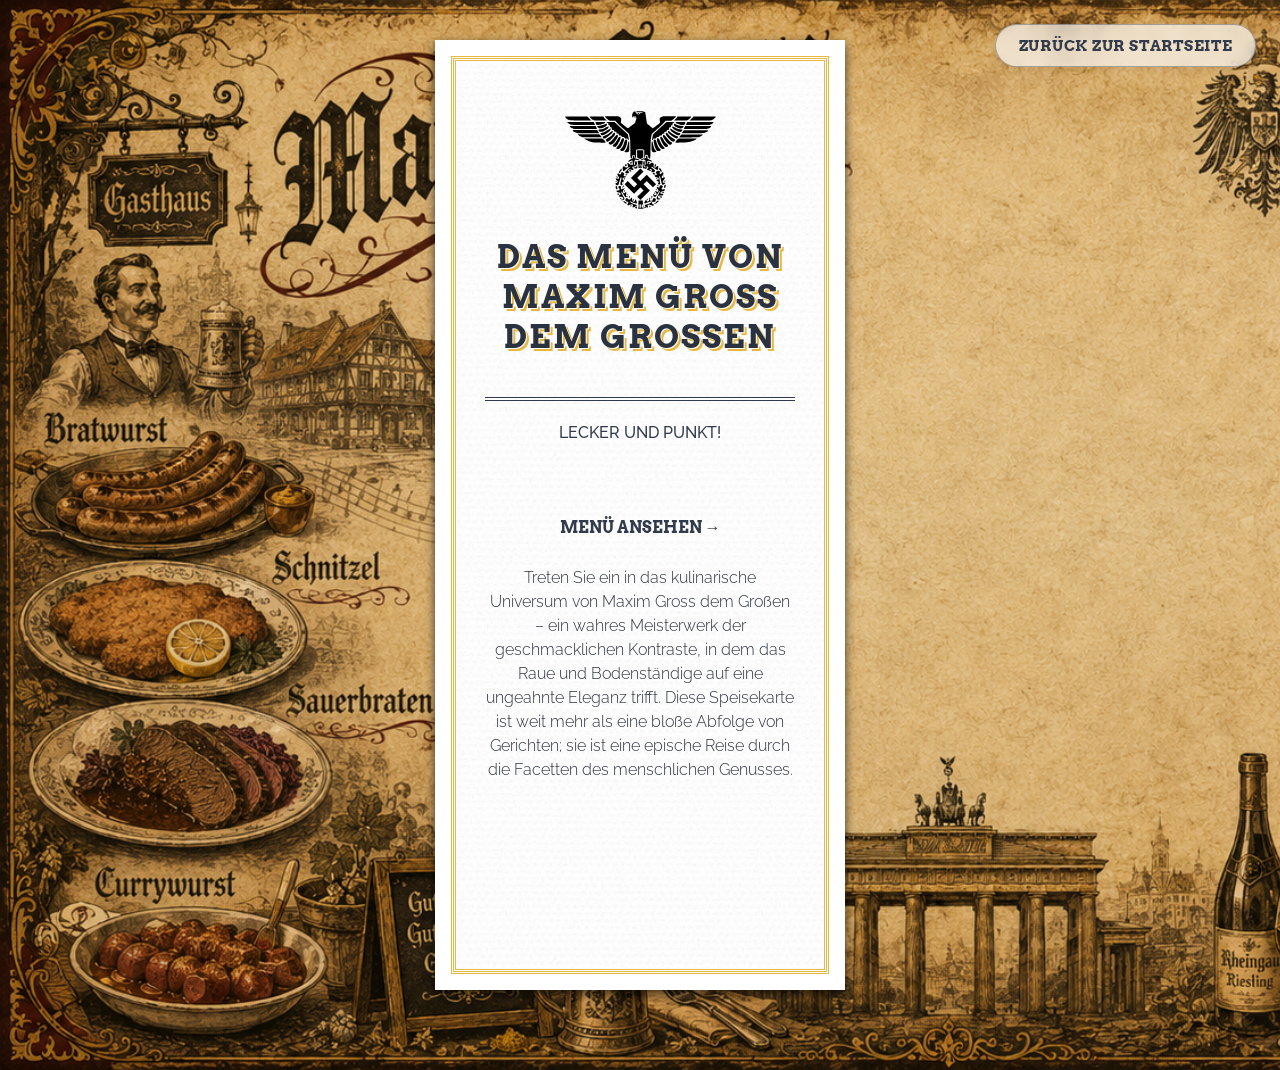
<file: ernährung/index.html>
<!doctype html>
<html lang="de">
  <head>
    <meta charset="UTF-8" />
    <meta http-equiv="X-UA-Compatible" content="IE=edge,chrome=1" />
    <meta name="viewport" content="width=device-width, initial-scale=1.0" />
    <title>Mein Menü</title>
    <meta
      name="description"
      content="A responsive folded flyer-like restaurant menu with some 3D"
    />
    <meta
      name="keywords"
      content="css3, perspective, 3d, jquery, transform3d, responsive, template, restaurant, menu, leaflet, folded, flyer, concept"
    />
    <meta name="author" content="Codrops" />
    <link rel="shortcut icon" href="./images/favicon.ico" />
    <link rel="stylesheet" type="text/css" href="css/style.css" />
    <link
      href="https://fonts.googleapis.com/css?family=Raleway:300,500|Arvo:700"
      rel="stylesheet"
      type="text/css"
    />
    <script type="text/javascript" src="js/modernizr.custom.79639.js"></script>
  </head>
  <body>
    <a class="back-home" href="/">Zurück zur Startseite</a>
    <div class="container">
      <section class="main">
        <div id="rm-container" class="rm-container">
          <div class="rm-wrapper">
            <div class="rm-cover">
              <div class="rm-front">
                <div class="rm-content">
                  <div class="rm-logo"></div>
                  <h2>DAS MENÜ VON MAXIM GROSS DEM GROßEN</h2>
                  <h3>LECKER UND PUNKT!</h3>

                  <a href="#" class="rm-button-open">Menü ansehen</a>
                  <div class="rm-info">
                    <p>
                      Treten Sie ein in das kulinarische Universum von Maxim Gross dem Großen – ein
                      wahres Meisterwerk der geschmacklichen Kontraste, in dem das Raue und
                      Bodenständige auf eine ungeahnte Eleganz trifft. Diese Speisekarte ist weit
                      mehr als eine bloße Abfolge von Gerichten; sie ist eine epische Reise durch
                      die Facetten des menschlichen Genusses.
                    </p>
                  </div>
                </div>
              </div>

              <div class="rm-back">
                <div class="rm-content">
                  <h4>Montag "PROLETARISCH"</h4>
                  <dl>
                    <dt>Frühstück</dt>
                    <dd>Spiegelei mit Weißwurst, Brezel und einem starken Filterkaffee</dd>

                    <dt>Mittagessen</dt>
                    <dd>
                      <b>Beilage:</b> Kartoffeln (Idaho/Wedges, Kartoffelecken, Püree,
                      Bratkartoffeln)
                    </dd>
                    <dd><b>Hauptgericht:</b> Putenfleisch</dd>
                    <dd><b>Salat:</b> Tomaten, Gurken, roter Blattsalat, Sprossen</dd>

                    <dt>Nachmittagssnack</dt>
                    <dd>
                      Alkohol + was Leckeres (Gummibärchen, geröstete Roggen-Croutons mit
                      LUXUS-Aroma, Chips, Trockenfisch)
                    </dd>

                    <dt>Abendessen</dt>
                    <dd>
                      <b>Beilage:</b> Kartoffeln (Idaho/Wedges, Kartoffelecken, Püree,
                      Bratkartoffeln)
                    </dd>
                    <dd><b>Hauptgericht:</b> Putenfleisch</dd>
                    <dd><b>Salat:</b> Tomaten, Gurken, roter Blattsalat, Sprossen</dd>

                    <!-- <dt>
                      <a
                        href="https://herbivoracious.com/2011/11/crostini-with-young-pecorino-grilled-figs-and-arugula-mint-pesto-recipe.html"
                        class="rm-viewdetails"
                        data-thumb="images/1.jpg"
                        >Green Love Crostini</a
                      >
                    </dt> -->

                    <!-- <dd>Crostini with young pecorino, grilled figs and arugula &amp; mint pesto</dd>

                    <dt>Focaccia di Carciofi</dt>
                    <dd>Artichoke focaccia with fresh thyme</dd> -->
                  </dl>

                  <h4>Dienstag "PROLETARISCH - PREMIUM"</h4>
                  <dl>
                    <dt>Frühstück</dt>
                    <dd>Bauernfrühstück mit Speck, Zwiebeln und gebratenen Kartoffeln</dd>

                    <dt>Mittagessen</dt>
                    <dd>
                      <b>Beilage:</b> Kartoffeln (Idaho/Wedges, Kartoffelecken, Püree,
                      Bratkartoffeln)
                    </dd>
                    <dd><b>Hauptgericht:</b> Putenfleisch</dd>
                    <dd><b>Salat:</b> Tomaten, Gurken, roter Blattsalat, Sprossen</dd>

                    <dt>Abendessen</dt>
                    <dd>Abendessen mit meiner Freundin im Nobelrestaurant</dd>
                  </dl>
                </div>

                <div class="rm-overlay"></div>
              </div>
            </div>

            <div class="rm-middle">
              <div class="rm-inner">
                <div class="rm-content">
                  <h4>Mittwoch "EXQUISIT"</h4>
                  <dl>
                    <dt>Frühstück</dt>
                    <dd>Vollkornbrot mit Räucherlachs, Frischkäse, Gurke und Dill</dd>

                    <dt>Mittagessen</dt>
                    <dd><b>Beilage:</b> Quinoa / Kohl</dd>
                    <dd><b>Hauptgericht:</b> Beef mit Käse</dd>
                    <dd><b>Salat:</b> Paprika, Tomaten, schwarze Oliven, Sprossen</dd>

                    <dt>Nachmittagssnack</dt>
                    <dd>
                      Alkohol + was Leckeres (Gummibärchen, geröstete Roggen-Croutons mit
                      LUXUS-Aroma, Chips, Trockenfisch)
                    </dd>

                    <dt>Abendessen</dt>
                    <dd><b>Beilage:</b> Quinoa</dd>
                    <dd><b>Hauptgericht:</b> Beef mit Käse</dd>
                    <dd><b>Salat:</b> Paprika, Tomaten, schwarze Oliven, Sprossen</dd>
                  </dl>

                  <h4>Donnerstag "EXQUISIT PLUS"</h4>
                  <dl>
                    <dt>Frühstück</dt>
                    <dd>Pochierte Eier auf Toast mit Avocado, Cherrytomaten und Schnittlauch</dd>

                    <dt>Mittagessen</dt>
                    <dd><b>Beilage:</b> Quinoa</dd>
                    <dd><b>Hauptgericht:</b> Beef mit Käse</dd>
                    <dd><b>Salat:</b> Paprika, Tomaten, schwarze Oliven, Sprossen</dd>

                    <dt>Nachmittagssnack</dt>
                    <dd>
                      Alkohol + was Leckeres (Gummibärchen, geröstete Roggen-Croutons mit
                      LUXUS-Aroma, Chips, Trockenfisch)
                    </dd>

                    <dt>Abendessen</dt>
                    <dd>Abendessen mit meiner Freundin im Nobelrestaurant</dd>
                  </dl>
                </div>

                <div class="rm-overlay"></div>
              </div>
            </div>

            <div class="rm-right">
              <div class="rm-front"></div>

              <div class="rm-back">
                <span class="rm-close">Schließen</span>
                <div class="rm-content">
                  <h4>Freitag "AMERIKANISCH"</h4>
                  <dl>
                    <dt>Frühstück</dt>
                    <dd>Pancakes mit Ahornsirup, knusprigem Speck, Rührei und Orangensaft</dd>

                    <dt>Mittagessen</dt>
                    <dd><b>Beilage:</b> Reis + grüne Bohnen</dd>
                    <dd><b>Hauptgericht:</b> Spareribs / Chicken Wings</dd>
                    <dd><b>Salat:</b> Mais, Bohnen</dd>

                    <dt>Nachmittagssnack</dt>
                    <dd>
                      Alkohol + was Leckeres (Gummibärchen, geröstete Roggen-Croutons mit
                      LUXUS-Aroma, Chips, Trockenfisch)
                    </dd>

                    <dt>Abendessen</dt>
                    <dd><b>Beilage:</b> Reis + grüne Bohnen</dd>
                    <dd><b>Hauptgericht:</b> Spareribs / Chicken Wings</dd>
                    <dd><b>Salat:</b> Mais, Bohnen</dd>
                  </dl>

                  <h4>Samstag "ERHOLUNG"</h4>
                  <dl>
                    <dt>Frühstück</dt>
                    <dd>Müsli mit Joghurt, frischen Beeren, Honig und gerösteten Nüssen</dd>

                    <dt>Mittagessen</dt>
                    <dd>Fast Food</dd>

                    <dt>Nachmittagssnack</dt>
                    <dd>
                      Alkohol + was Leckeres (Gummibärchen, geröstete Roggen-Croutons mit
                      LUXUS-Aroma, Chips, Trockenfisch)
                    </dd>

                    <dt>Abendessen</dt>
                    <dd>Restaurantbesuch</dd>
                  </dl>

                  <h4>Sonntag "ITALIENISCH / FRANZÖSISCH"</h4>
                  <dl>
                    <dt>Frühstück</dt>
                    <dd>Frisches Croissant mit Camembert, Marmelade und Café au Lait</dd>

                    <dt>Mittagessen</dt>
                    <dd><b>Beilage:</b> Geschnittenes Ciabatta-Brot / Geschnittenes Baguette</dd>
                    <dd>
                      <b>Hauptgericht:</b> Aufgetaute Wagner-Pizza / Julienne (überbackenes Ragout)
                    </dd>
                    <dd>
                      <b>Salat:</b> Caprese mit Büffelmozzarella, Ochsenherztomaten, Basilikum und
                      Olivenöl
                    </dd>

                    <dt>Nachmittagssnack</dt>
                    <dd>Wein + Häppchen</dd>

                    <dt>Abendessen</dt>
                    <dd><b>Beilage:</b> Geschnittenes Ciabatta-Brot / Geschnittenes Baguette</dd>
                    <dd><b>Hauptgericht:</b> Aufgetaute Wagner-Pizza / Julienne</dd>
                    <dd>
                      <b>Salat:</b> Salade Niçoise mit Thunfisch, grünen Bohnen, Oliven und
                      Wachteleiern
                    </dd>
                  </dl>
                </div>
              </div>
            </div>
          </div>
        </div>
      </section>
    </div>

    <script
      type="text/javascript"
      src="https://ajax.googleapis.com/ajax/libs/jquery/1.8.2/jquery.min.js"
    ></script>
    <script type="text/javascript" src="js/menu.js"></script>
    <script type="text/javascript">
      $(function () {
        Menu.init();
      });
    </script>
  </body>
</html>
</file>
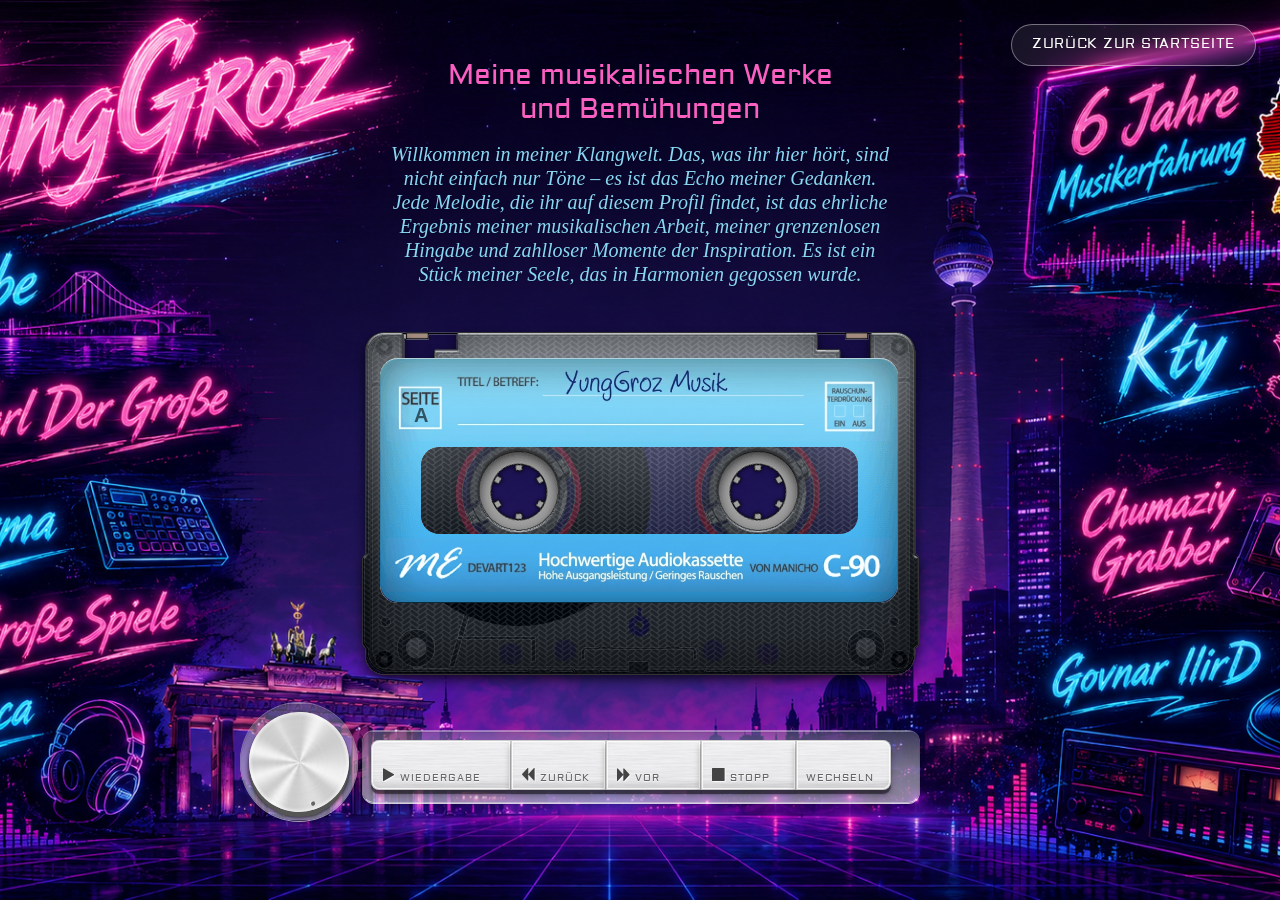
<file: musik/index.html>
<!doctype html>
<html lang="de">
  <head>
    <title>Meine Musik</title>
    <meta charset="UTF-8" />
    <meta http-equiv="X-UA-Compatible" content="IE=edge,chrome=1" />
    <meta name="viewport" content="width=device-width, initial-scale=1.0" />

    <link rel="icon" type="image/x-icon" href="images/favicon.ico?v=2" />
    <link rel="apple-touch-icon" href="images/apple-touch-icon.png?v=2" />
    <link rel="icon" type="image/png" sizes="32x32" href="images/favicon-32x32.png?v=2" />
    <link rel="icon" type="image/png" sizes="16x16" href="images/favicon-16x16.png?v=2" />

    <link rel="stylesheet" type="text/css" href="css/demo.css" />
    <link rel="stylesheet" type="text/css" href="css/style.css" />
    <link rel="stylesheet" type="text/css" href="css/knobKnob.css" />
    <link href="https://fonts.googleapis.com/css?family=Aldrich" rel="stylesheet" type="text/css" />
    <script type="text/javascript" src="js/modernizr.custom.69142.js"></script>
  </head>
  <body>
    <a href="/" class="back-home">Zurück zur Startseite</a>
    <div class="container">
      <header>
        <h1>Meine musikalischen Werke<br />und Bemühungen</h1>
        <h2>
          Willkommen in meiner Klangwelt. Das, was ihr hier hört, sind nicht einfach nur Töne – es
          ist das Echo meiner Gedanken. Jede Melodie, die ihr auf diesem Profil findet, ist das
          ehrliche Ergebnis meiner musikalischen Arbeit, meiner grenzenlosen Hingabe und zahlloser
          Momente der Inspiration. Es ist ein Stück meiner Seele, das in Harmonien gegossen wurde.
        </h2>

        <div class="support-note">
          <!-- let's check browser support with modernizr -->
          <span class="no-cssanimations">CSS animations are not supported in your browser</span>
          <span class="no-csstransforms">CSS transforms are not supported in your browser</span>
          <span class="no-csstransforms3d"
            >CSS 3D transforms are not supported in your browser</span
          >
          <span class="no-csstransitions">CSS transitions are not supported in your browser</span>
          <span class="note-ie">Sorry, only modern browsers.</span>
        </div>
      </header>

      <div id="vc-container" class="vc-container">
        <div class="vc-tape-wrapper">
          <div class="vc-tape">
            <div class="vc-tape-back">
              <div class="vc-tape-wheel vc-tape-wheel-left"><div></div></div>
              <div class="vc-tape-wheel vc-tape-wheel-right"><div></div></div>
            </div>
            <div class="vc-tape-front vc-tape-side-a">
              <span>A</span>
            </div>
            <div class="vc-tape-front vc-tape-side-b">
              <span>B</span>
            </div>
          </div>
        </div>
        <div class="vc-loader"></div>
      </div>
    </div>
    <!-- //container -->

    <script
      type="text/javascript"
      src="https://ajax.googleapis.com/ajax/libs/jquery/1.7.2/jquery.min.js"
    ></script>
    <!-- KnobKnob by Martin Angelov : https://github.com/martinaglv/KnobKnob -->
    <script src="js/transform.js"></script>
    <script src="js/knobKnob.jquery.js"></script>

    <script type="text/javascript" src="js/jquery.cassette.js"></script>
    <script type="text/javascript">
      $(function () {
        $('#vc-container').cassette({
          // 3 tracks per side: ids 0–2 → side A, ids 3–5 → side B.
          // Drop files into songs/ as music-1.mp3 … music-6.mp3 (and/or .ogg).
          songs: ['music-1', 'music-2', 'music-3', 'music-4', 'music-5', 'music-6'],
        });
      });
    </script>
  </body>
</html>
</file>
<file: musik/css/style.css>
/* Main container */
.vc-container {
	text-align: center;
	height: 500px;
	margin-bottom: 50px;
	position: relative;
}

/* Tape elements */
.vc-tape-wrapper {
	-webkit-perspective: 800px;
	-moz-perspective: 800px;
	-o-perspective: 800px;
	-ms-perspective: 800px;
	perspective: 800px;
}
.vc-tape {
	width: 586px;
	height: 379px;
	margin: 30px auto 0;
	position: relative;
	-webkit-transition: all 0.4s ease-in-out;
	-moz-transition: all 0.4s ease-in-out;
	-o-transition: all 0.4s ease-in-out;
	-ms-transition: all 0.4s ease-in-out;
	transition: all 0.4s ease-in-out;
}
.vc-loader {
	position: absolute;
	width: 31px;
	height: 31px;
	bottom: 50px;
	left: 50%;
	margin: -15px 0 0 -15px;
	background: transparent url(../images/ajax-loader.gif) no-repeat center center;
	display: none;
}
.vc-tape-back {
	width: 100%;
	height: 100%;
	position: relative;
	background: transparent url(../images/cs_back.png) no-repeat center center;
}
.vc-tape-wheel {
	width: 125px;
	height: 125px;
	position: absolute;
	top: 110px;
	background: transparent;
	border-radius: 50%;
}
.vc-tape-wheel-left {
	left: 109px;
	box-shadow: 0 0 0 70px #000;
}
.vc-tape-wheel-right {
	right: 113px;
}
@-webkit-keyframes rotateLeft {
	0% {
		-webkit-transform: rotate(0deg) translateZ(-1px);
	}
	100% {
		-webkit-transform: rotate(-360deg) translateZ(-1px);
	}
}
@-webkit-keyframes rotateRight {
	0% {
		-webkit-transform: rotate(0deg) translateZ(-1px);
	}
	100% {
		-webkit-transform: rotate(360deg) translateZ(-1px);
	}
}
@-moz-keyframes rotateLeft {
	0% {
		-moz-transform: rotate(0deg) translateZ(-1px);
	}
	100% {
		-moz-transform: rotate(-360deg) translateZ(-1px);
	}
}
@-moz-keyframes rotateRight {
	0% {
		-moz-transform: rotate(0deg) translateZ(-1px);
	}
	100% {
		-moz-transform: rotate(360deg) translateZ(-1px);
	}
}
@-o-keyframes rotateLeft {
	0% {
		-o-transform: rotate(0deg) translateZ(-1px);
	}
	100% {
		-o-transform: rotate(-360deg) translateZ(-1px);
	}
}
@-o-keyframes rotateRight {
	0% {
		-o-transform: rotate(0deg) translateZ(-1px);
	}
	100% {
		-o-transform: rotate(360deg) translateZ(-1px);
	}
}
@-ms-keyframes rotateLeft {
	0% {
		-ms-transform: rotate(0deg) translateZ(-1px);
	}
	100% {
		-ms-transform: rotate(-360deg) translateZ(-1px);
	}
}
@-ms-keyframes rotateRight {
	0% {
		-ms-transform: rotate(0deg) translateZ(-1px);
	}
	100% {
		-ms-transform: rotate(360deg) translateZ(-1px);
	}
}
@keyframes rotateLeft {
	0% {
		transform: rotate(0deg) translateZ(-1px);
	}
	100% {
		transform: rotate(-360deg) translateZ(-1px);
	}
}
@keyframes rotateRight {
	0% {
		transform: rotate(0deg) translateZ(-1px);
	}
	100% {
		transform: rotate(360deg) translateZ(-1px);
	}
}
.vc-tape-wheel div {
	width: 100%;
	height: 100%;
	background: transparent url(../images/cs_wheel.png) no-repeat center center;
}
.vc-tape-front {
	width: 100%;
	height: 100%;
	position: absolute;
	background: transparent url(../images/cs_front.png) no-repeat center center;
	top: 0px;
	left: 0px;
}
.vc-tape-side-b {
	display: none;
	-webkit-transform: rotate3d(0, 1, 0, 180deg);
	-moz-transform: rotate3d(0, 1, 0, 180deg);
	-o-transform: rotate3d(0, 1, 0, 180deg);
	-ms-transform: rotate3d(0, 1, 0, 180deg);
	transform: rotate3d(0, 1, 0, 180deg);
}

/* Flip state on desktop — JS toggles .vc-tape-flipped */
.vc-tape.vc-tape-flipped {
	transform: rotate3d(0, 1, 0, 180deg);
}

.vc-tape-front span {
	color: rgba(0, 0, 0, 0.6);
	position: absolute;
	top: 83px;
	left: 67px;
	font-family: Arial;
	font-weight: bold;
	font-size: 20px;
}

/* Controls list */
ul.vc-controls {
	list-style: none;
	padding: 0;
	width: 540px;
	position: absolute;
	bottom: 18px;
	left: 50%;
	margin: 0 0 0 -278px;
	background: -moz-linear-gradient(
		top,
		rgba(170, 170, 170, 0.35) 0%,
		rgba(255, 255, 255, 0.44) 50%,
		rgba(255, 255, 255, 0.53) 100%
	);
	background: -webkit-gradient(
		linear,
		left top,
		left bottom,
		color-stop(0%, rgba(170, 170, 170, 0.35)),
		color-stop(50%, rgba(255, 255, 255, 0.44)),
		color-stop(100%, rgba(255, 255, 255, 0.53))
	);
	background: -webkit-linear-gradient(
		top,
		rgba(170, 170, 170, 0.35) 0%,
		rgba(255, 255, 255, 0.44) 50%,
		rgba(255, 255, 255, 0.53) 100%
	);
	background: -o-linear-gradient(
		top,
		rgba(170, 170, 170, 0.35) 0%,
		rgba(255, 255, 255, 0.44) 50%,
		rgba(255, 255, 255, 0.53) 100%
	);
	background: -ms-linear-gradient(
		top,
		rgba(170, 170, 170, 0.35) 0%,
		rgba(255, 255, 255, 0.44) 50%,
		rgba(255, 255, 255, 0.53) 100%
	);
	background: linear-gradient(
		to bottom,
		rgba(170, 170, 170, 0.35) 0%,
		rgba(255, 255, 255, 0.44) 50%,
		rgba(255, 255, 255, 0.53) 100%
	);
	filter: progid:DXImageTransform.Microsoft.gradient( startColorstr='#59aaaaaa', endColorstr='#87ffffff',GradientType=0 );
	border: 1px solid rgba(0, 0, 0, 0.1);
	border-bottom-color: rgba(255, 255, 255, 0.6);
	padding: 8px;
	height: 54px;
	box-shadow:
		inset 0 1px 0px rgba(0, 0, 0, 0.05),
		0 1px 0 rgba(255, 255, 255, 0.8),
		0 -1px 0 rgba(255, 255, 255, 0.4),
		inset 0 2px 19px rgba(0, 0, 0, 0.05),
		0 2px 1px rgba(0, 0, 0, 0.06);
	-webkit-box-sizing: content-box;
	-moz-box-sizing: content-box;
	box-sizing: content-box;
	border-radius: 12px;
}

/* Controls list items */
ul.vc-controls li {
	display: block;
	float: left;
	width: 95px;
	height: 50px;
	line-height: 55px;
	text-align: left;
	padding: 10px;
	margin: 0;
	cursor: pointer;
	background: #ddd url(../images/metal.jpg) no-repeat center top;
	box-shadow:
		inset 0 0 0 1px rgba(0, 0, 0, 0.2),
		inset 0 0 1px 2px rgba(255, 255, 255, 0.9),
		inset 0 -6px 5px rgba(0, 0, 0, 0.1),
		0 6px 7px rgba(0, 0, 0, 0.3),
		0 4px 1px rgba(0, 0, 0, 0.5);
	-webkit-touch-callout: none;
	-webkit-user-select: none;
	-khtml-user-select: none;
	-moz-user-select: none;
	-ms-user-select: none;
	user-select: none;
}

ul.vc-controls li:first-child {
	border-radius: 8px 0 0 8px;
}

ul.vc-controls li:last-child {
	border-radius: 0px 8px 8px 0px;
}

ul.vc-controls li.vc-control-play {
	width: 140px;
}

/* Control icons */
ul.vc-controls li span:before {
	font-size: 16px;
	line-height: 50px;
	text-align: center;
	float: left;
	color: #444;
	font-family: "playericons";
	text-shadow: 1px 1px 1px rgba(255, 255, 255, 0.9);
	font-style: normal;
	font-weight: normal;
	text-transform: none;
	speak: none;
	display: inline-block;
	text-decoration: inherit;
	width: 1em;
	margin-right: 0.2em;
	text-align: center;
}

li.vc-control-pause span:before {
	content: "\50";
}
li.vc-control-fforward span:before {
	content: "\23e9";
}
li.vc-control-rewind span:before {
	content: "\23ea";
}
li.vc-control-stop span:before {
	content: "\25aa";
}
li.vc-control-play span:before {
	content: "\70";
}
li.vc-control-switch span:before {
	content: "\21c4";
	font-family: Arial, sans-serif;
}
li.vc-control-volume-off span:before {
	content: "ðŸ”‡";
}
li.vc-control-volume-down span:before {
	content: "ðŸ”‰";
}
li.vc-control-volume-up span:before {
	content: "ðŸ”Š";
}

ul.vc-controls li:hover {
	box-shadow:
		inset 0 0 0 1px rgba(0, 0, 0, 0.2),
		inset 0 0 1px 2px rgba(255, 255, 255, 0.9),
		inset 0 -10px 15px rgba(0, 0, 0, 0.1),
		0 6px 7px rgba(0, 0, 0, 0.3),
		0 4px 1px rgba(0, 0, 0, 0.5);
}

/* Pressed (active) */
ul.vc-controls li.vc-control-active {
	height: 50px;
	margin-top: 2px;
	background-image: url(../images/metal_dark.jpg);
	box-shadow:
		inset 0 0 0 1px rgba(0, 0, 0, 0.18),
		inset 0 0 1px 2px rgba(255, 255, 255, 0.5),
		inset 0 -6px 5px rgba(0, 0, 0, 0.1),
		0 6px 7px rgba(0, 0, 0, 0.3),
		0 2px 1px rgba(0, 0, 0, 0.5);
}

/* Activated */
ul.vc-controls li.vc-control-pressed,
ul.vc-controls li.vc-control-active.vc-control-pressed {
	height: 50px;
	background-image: url(../images/metal_dark.jpg);
	margin-top: 4px;
	box-shadow:
		inset 0 0 0 1px rgba(0, 0, 0, 0.2),
		inset 0 0 5px 1px rgba(255, 255, 255, 0.5),
		inset 0 -10px 15px rgba(0, 0, 0, 0.2),
		0 7px 5px rgba(255, 255, 255, 0.5);
}

/* 	
Background for the volume knob 
See knobKnob.css for the knob style
*/
.vc-volume-wrap {
	width: 100px;
	height: 100px;
	position: absolute;
	bottom: 0px;
	left: 50%;
	margin-left: -400px;
	background: -moz-linear-gradient(
		top,
		rgba(170, 170, 170, 0.35) 0%,
		rgba(255, 255, 255, 0.44) 50%,
		rgba(255, 255, 255, 0.53) 100%
	);
	background: -webkit-gradient(
		linear,
		left top,
		left bottom,
		color-stop(0%, rgba(170, 170, 170, 0.35)),
		color-stop(50%, rgba(255, 255, 255, 0.44)),
		color-stop(100%, rgba(255, 255, 255, 0.53))
	);
	background: -webkit-linear-gradient(
		top,
		rgba(170, 170, 170, 0.35) 0%,
		rgba(255, 255, 255, 0.44) 50%,
		rgba(255, 255, 255, 0.53) 100%
	);
	background: -o-linear-gradient(
		top,
		rgba(170, 170, 170, 0.35) 0%,
		rgba(255, 255, 255, 0.44) 50%,
		rgba(255, 255, 255, 0.53) 100%
	);
	background: -ms-linear-gradient(
		top,
		rgba(170, 170, 170, 0.35) 0%,
		rgba(255, 255, 255, 0.44) 50%,
		rgba(255, 255, 255, 0.53) 100%
	);
	background: linear-gradient(
		to bottom,
		rgba(170, 170, 170, 0.35) 0%,
		rgba(255, 255, 255, 0.44) 50%,
		rgba(255, 255, 255, 0.53) 100%
	);
	filter: progid:DXImageTransform.Microsoft.gradient( startColorstr='#59aaaaaa', endColorstr='#87ffffff',GradientType=0 );
	border: 1px solid rgba(0, 0, 0, 0.1);
	border-radius: 50%;
	padding: 8px;
	box-shadow:
		inset 0 1px 0px rgba(0, 0, 0, 0.05),
		0 1px 0 rgba(255, 255, 255, 0.6),
		0 -1px 0 rgba(255, 255, 255, 0.4),
		inset 0 2px 19px rgba(0, 0, 0, 0.05),
		0 2px 1px rgba(0, 0, 0, 0.06);
	-webkit-box-sizing: content-box;
	-moz-box-sizing: content-box;
	box-sizing: content-box;
}

/* .vc-volume-wrap:after {
	content: "Lautstärke";
	margin-top: 15px;
	display: block;
} */

/* Text style for controls */
ul.vc-controls li,
.vc-volume-wrap:after {
	font-family: "Aldrich";
	font-size: 10px;
	font-weight: 300;
	text-transform: uppercase;
	letter-spacing: 1px;
	color: #666;
	text-shadow: 0 1px 1px rgba(255, 255, 255, 0.8);
}

/* Mobile: clean vertical flex stack — cassette, controls, knob — sized to viewport.
   The cassette artwork is fixed-size (586x379 PNG), so we keep .vc-tape at native size
   and scale it visually with transform; the wrapper carries the layout-correct height
   via aspect-ratio, so no negative margins are needed. */
@media (max-width: 920px) {
	html,
	body {
		overflow-x: hidden;
	}
	.vc-container {
		--scale: 0.85;
		display: flex;
		flex-direction: column;
		align-items: center;
		gap: 18px;
		width: 100%;
		height: auto;
		margin: 0;
		padding: 10px 0 30px;
		position: relative;
	}
	.vc-tape-wrapper {
		width: calc(586px * var(--scale));
		height: calc(379px * var(--scale));
		position: relative;
	}
	.vc-tape {
		width: 586px;
		height: 379px;
		margin: 0;
		position: absolute;
		top: 50%;
		left: 50%;
		transform: translate(-50%, -50%) scale(var(--scale));
		transform-origin: center;
	}
	.vc-tape.vc-tape-flipped {
		transform: translate(-50%, -50%) scale(var(--scale)) rotate3d(0, 1, 0, 180deg);
	}
	/* Controls grid: 3 primary buttons + 2 secondary buttons, no absolute positioning */
	ul.vc-controls {
		position: static;
		left: auto;
		margin: 0;
		padding: 10px;
		width: calc(586px * var(--scale));
		height: auto;
		box-sizing: border-box;
		display: grid;
		grid-template-columns: minmax(0, 1fr) minmax(0, 1.3fr) minmax(0, 1fr);
		gap: 10px;
	}
	ul.vc-controls li {
		position: static;
		float: none;
		display: flex;
		align-items: center;
		justify-content: center;
		width: auto;
		min-width: 0;
		height: 56px;
		line-height: 1;
		padding: 0 10px;
		margin: 0;
		text-align: center;
		border-radius: 12px !important;
		font-size: 0;
		overflow: hidden;
	}
	ul.vc-controls li span:before {
		font-size: 22px;
		line-height: 1;
		float: none;
		margin-right: 0;
	}
	ul.vc-controls li.vc-control-play {
		width: auto;
		grid-column: 2;
		grid-row: 1;
	}
	ul.vc-controls li.vc-control-rewind {
		grid-column: 1;
		grid-row: 1;
	}
	ul.vc-controls li.vc-control-fforward {
		grid-column: 3;
		grid-row: 1;
	}
	ul.vc-controls li.vc-control-stop {
		grid-column: 1 / 3;
		grid-row: 2;
	}
	ul.vc-controls li.vc-control-switch {
		grid-column: 3 / 4;
		grid-row: 2;
	}
	/* Keep active/pressed states the same height so the grid doesn't jump */
	ul.vc-controls li.vc-control-active,
	ul.vc-controls li.vc-control-pressed,
	ul.vc-controls li.vc-control-active.vc-control-pressed {
		height: 56px;
	}
	.vc-volume-wrap {
		position: static;
		left: auto;
		bottom: auto;
		margin: 0;
	}
}

@media (max-width: 600px) {
	.vc-container {
		--scale: 0.55;
		gap: 10px;
		padding: 4px 0 20px;
	}
	ul.vc-controls li,
	ul.vc-controls li.vc-control-active,
	ul.vc-controls li.vc-control-pressed,
	ul.vc-controls li.vc-control-active.vc-control-pressed {
		height: 50px;
	}
	ul.vc-controls li span:before {
		font-size: 20px;
	}
}

@media (max-width: 380px) {
	.vc-container {
		--scale: 0.5;
	}
	ul.vc-controls li,
	ul.vc-controls li.vc-control-active,
	ul.vc-controls li.vc-control-pressed,
	ul.vc-controls li.vc-control-active.vc-control-pressed {
		height: 46px;
		padding: 0 6px;
	}
	ul.vc-controls li span:before {
		font-size: 18px;
	}
}
</file>
<file: musik/css/knobKnob.css>
/*----------------------------
	knobKnob Styles
-----------------------------*/
.knob{
	width: 100px;
	height: 100px;
	position: relative;
}

.knob .top{
	position: absolute;
	width: 100%;
	height: 100%;
	background: url(../images/knob.jpg) no-repeat center center;
	z-index: 10;
	cursor: default !important;
	border-radius: 50%;
	box-shadow: inset 0 0 3px 2px rgba(255,255,255,0.6);
}

.knob .base{
	width: 100%;
	height: 100%;
	box-shadow: 0 5px 0 #555, 0px 5px 5px black;
	position: absolute;
	z-index: 1;
	border-radius: 50%;
}

.knob .top:after{
	content: '';
	width: 4px;
	height: 4px;
	background-color: #666;
	position: absolute;
	top: 50%;
	margin-top: -2px;
	left: 4px;
	border-radius: 50%;
	cursor: default !important;
	box-shadow:  
		0 0 1px #5a5a5a inset, 
		1px -1px 1px rgba(255,255,255,0.5);
}

.knob [draggable] {
  -moz-user-select:  none;
  -webkit-user-select:  none;
  user-select:  none;
}
</file>
<file: ernährung/css/style.css>
@import url("normalize.css");
@import url("demo.css");
@font-face {
	font-family: "entypo-selected";
	src: url("font/entypo-selected.eot");
	src:
		url("font/entypo-selected.eot?#iefix") format("embedded-opentype"),
		url("font/entypo-selected.woff") format("woff"),
		url("font/entypo-selected.ttf") format("truetype"),
		url("font/entypo-selected.svg#entypo-selected") format("svg");
	font-weight: normal;
	font-style: normal;
}

.rm-container {
	width: 40%;
	height: 900px;
	max-width: 520px;
	margin: 0 auto 40px auto;
	position: relative;
	-webkit-perspective: 2000px;
	perspective: 2000px;
	color: #2a323f;
}

.rm-wrapper,
.rm-wrapper > div {
	width: 100%;
	height: 100%;
	left: 0;
	top: 0;
	position: absolute;
	text-align: center;
	-webkit-transform-style: preserve-3d;
	transform-style: preserve-3d;
}

.rm-wrapper .rm-cover {
	z-index: 100;
	-webkit-transform-origin: 0% 50%;
	-webkit-transition-delay: 0.2s;
	transform-origin: 0% 50%;
	transition-delay: 0.2s;
}

.rm-wrapper .rm-middle {
	z-index: 50;
	box-shadow: 0 4px 10px rgba(0, 0, 0, 0.7);
}

.rm-wrapper .rm-right {
	z-index: 60;
	-webkit-transform-origin: 100% 50%;
	-webkit-transition-delay: 0s;
	transform-origin: 100% 50%;
	transition-delay: 0s;
}

.rm-wrapper .rm-middle,
.rm-wrapper .rm-right {
	pointer-events: none;
}

.rm-wrapper > div > div {
	background: #fff url(../images/white_paperboard.jpg);
	width: 100%;
	height: 100%;
	position: absolute;
	padding: 30px;
	box-shadow:
		inset 0 0 0 16px #fff,
		inset 0 0 0 17px #e6b741,
		inset 0 0 0 18px #fff,
		inset 0 0 0 19px #e6b741,
		inset 0 0 0 20px #fff,
		inset 0 0 0 21px #e6b741;
}

.rm-container .rm-front,
.rm-container .rm-back {
	-webkit-backface-visibility: hidden;
	backface-visibility: hidden;
}

.rm-container .rm-back {
	-webkit-transform: rotateY(-180deg);
	transform: rotateY(-180deg);
}

.rm-overlay {
	position: absolute;
	width: 100%;
	height: 100%;
	top: 0;
	left: 0;
	pointer-events: none;
	background: -moz-linear-gradient(left, rgba(0, 0, 0, 0) 0%, rgba(0, 0, 0, 0.05) 100%);
	background: -webkit-gradient(
		linear,
		left top,
		right top,
		color-stop(0%, rgba(0, 0, 0, 0)),
		color-stop(100%, rgba(0, 0, 0, 0.05))
	);
	background: -webkit-linear-gradient(left, rgba(0, 0, 0, 0) 0%, rgba(0, 0, 0, 0.05) 100%);
	background: -o-linear-gradient(left, rgba(0, 0, 0, 0) 0%, rgba(0, 0, 0, 0.05) 100%);
	background: -ms-linear-gradient(left, rgba(0, 0, 0, 0) 0%, rgba(0, 0, 0, 0.05) 100%);
	background: linear-gradient(to right, rgba(0, 0, 0, 0) 0%, rgba(0, 0, 0, 0.05) 100%);
}

.rm-middle .rm-overlay {
	background: -moz-linear-gradient(left, rgba(0, 0, 0, 0) 64%, rgba(0, 0, 0, 0.05) 100%);
	background: -webkit-gradient(
		linear,
		left top,
		right top,
		color-stop(64%, rgba(0, 0, 0, 0)),
		color-stop(100%, rgba(0, 0, 0, 0.05))
	);
	background: -webkit-linear-gradient(left, rgba(0, 0, 0, 0) 64%, rgba(0, 0, 0, 0.05) 100%);
	background: -o-linear-gradient(left, rgba(0, 0, 0, 0) 64%, rgba(0, 0, 0, 0.05) 100%);
	background: -ms-linear-gradient(left, rgba(0, 0, 0, 0) 64%, rgba(0, 0, 0, 0.05) 100%);
	background: linear-gradient(to right, rgba(0, 0, 0, 0) 64%, rgba(0, 0, 0, 0.05) 100%);
}

.rm-content {
	padding: 20px;
}

.rm-cover .rm-back .rm-content,
.rm-middle .rm-inner .rm-content,
.rm-right .rm-back .rm-content {
	height: 100%;
	box-sizing: border-box;
	overflow-y: auto;
	overflow-x: hidden;
	scrollbar-width: thin;
	scrollbar-color: #e6b741 transparent;
}

.rm-cover .rm-back .rm-content::-webkit-scrollbar,
.rm-middle .rm-inner .rm-content::-webkit-scrollbar,
.rm-right .rm-back .rm-content::-webkit-scrollbar {
	width: 6px;
}

.rm-cover .rm-back .rm-content::-webkit-scrollbar-thumb,
.rm-middle .rm-inner .rm-content::-webkit-scrollbar-thumb,
.rm-right .rm-back .rm-content::-webkit-scrollbar-thumb {
	background: #e6b741;
	border-radius: 3px;
}

.rm-logo,
.rm-content h2,
.rm-content h4,
a.rm-button-open,
.rm-modal h5 {
	font-weight: 700;
	text-transform: uppercase;
	font-family: "Arvo", Arial, sans-serif;
}

.rm-logo {
	width: 200px;
	height: 100px;
	background-image: url("../images/restaurant.svg");
	background-size: contain;
	background-position: center;
	background-repeat: no-repeat;
	/* border-radius: 50%; */
	margin: 20px auto;
	/* box-shadow:
		0 0 0 3px #fff,
		0 0 0 4px #e6b741,
		0 0 0 5px #fff,
		0 0 0 6px #e6b741,
		0 0 0 7px #fff,
		0 0 0 8px #e6b741; */
}

.rm-content h2 {
	letter-spacing: 2px;
	font-size: 32px;
	text-shadow:
		1px 1px 0 #fff,
		3px 3px 0 #e6b741;
}

.rm-content h3 {
	font-size: 16px;
	margin: 40px 0;
	padding: 20px 40px;
	color: #323b4c;
	font-weight: 500;
	border-top: 4px double #323b4c;
	text-transform: uppercase;
	line-height: 24px;
	text-shadow: 1px 1px 0 rgba(255, 255, 255, 0.8);
}

.rm-content h4 {
	margin: 0 0 20px 0;
	font-size: 20px;
	padding-bottom: 10px;
	color: #323b4c;
	border-bottom: 4px double #323b4c;
	text-shadow:
		1px 1px 0 #fff,
		2px 2px 0 #e6b741;
	letter-spacing: 2px;
}

.rm-content h4:not(:first-child) {
	margin-top: 35px;
}

a.rm-button-open {
	color: #323b4c;
	font-size: 16px;
	line-height: 45px;
	margin: 10px auto;
	display: block;
	text-shadow: 0 1px 0 rgba(255, 255, 255, 0.8);
}

a.rm-button-open:hover {
	color: #e6b741;
}

.rm-info p {
	line-height: 1.5;
	font-size: 16px;
}

.rm-content dl {
	margin: 0;
}

.rm-content dl dt,
.rm-content dl dd {
	display: block;
	margin: 0;
}

.rm-content dl dt {
	font-weight: 500;
	text-transform: uppercase;
	font-size: 16px;
}

.rm-content dl dd {
	font-size: 15px;
	padding: 4px 5px 15px;
	line-height: 19px;
	color: #333;
}

.rm-order p {
	padding: 10px;
	background: rgba(213, 193, 154, 0.2);
	margin: 20px 0 0;
}

a.rm-viewdetails:before {
	font-family: "entypo-selected";
	content: "\56";
	font-style: normal;
	font-weight: normal;
	speak: none;
	display: inline-block;
	text-decoration: inherit;
	width: 15px;
	margin-right: 4px;
	text-align: center;
	opacity: 0.7;
	line-height: 16px;
	text-shadow: 1px 1px 1px rgba(127, 127, 127, 0.3);
}

.rm-modal {
	position: absolute;
	z-index: 10000;
	width: 120%;
	margin-left: -10%;
	top: 50%;
	padding: 40px;
	background: #fff url(../images/white_paperboard.jpg);
	box-shadow:
		inset 0 0 0 16px #fff,
		inset 0 0 0 17px #e6b741,
		inset 0 0 0 18px #fff,
		inset 0 0 0 19px #e6b741,
		inset 0 0 0 20px #fff,
		inset 0 0 0 21px #e6b741,
		0 4px 20px rgba(0, 0, 0, 0.4);
	opacity: 0;
	pointer-events: none;
	-webkit-transform: translateZ(1000px);
	transform: translateZ(1000px);
}

.rm-modal h5 {
	margin: 0;
	font-size: 20px;
	text-shadow:
		1px 1px 0 #fff,
		2px 2px 0 #e6b741;
}

.rm-modal .rm-thumb {
	width: 100px;
	height: 100px;
	background-repeat: no-repeat;
	background-position: center center;
	float: left;
	margin: 0 20px 0 0;
	box-shadow:
		inset 1px 1px 3px rgba(0, 0, 0, 0.2),
		1px 1px 1px rgba(255, 255, 255, 0.9);
}

.rm-modal a:after,
.rm-button-open:after {
	content: "\2192";
	display: inline-block;
	margin-left: 3px;
	font-family: Arial, sans-serif;
}

a.rm-viewdetails,
.rm-modal a {
	color: #e6b741;
	font-weight: 500;
}

.rm-modal a {
	float: right;
	clear: both;
}

a.rm-viewdetails:hover,
.rm-modal a:hover {
	color: #000;
}

.rm-close {
	background: #e6b741;
	text-transform: uppercase;
	display: block;
	position: absolute;
	color: #fff;
	font-size: 15px;
	font-weight: 500;
	line-height: 22px;
	padding: 6px 14px;
	top: -34px;
	opacity: 0;
	right: 30px;
	cursor: pointer;
	border-radius: 3px;
	letter-spacing: 1px;
	transition: all 0.3s ease;
	opacity: 1;
}

.rm-container.rm-open .rm-close:hover {
	opacity: 0.7;
	transition: all 0.3s ease;
}

.rm-close-modal {
	cursor: pointer;
	right: 21px;
	top: 21px;
	display: block;
	position: absolute;
	width: 16px;
	height: 16px;
	background: #2a323f;
	color: white;
	text-align: center;
	line-height: 14px;
	font-size: 15px;
	font-family: Arial, sans-serif;
}

/* Transitions */

.rm-wrapper,
.rm-wrapper > div {
	-webkit-transition:
		all 0.6s ease-in-out,
		height 0s;
	transition:
		all 0.6s ease-in-out,
		height 0s;
}

.rm-modal {
	-webkit-transition:
		-webkit-transform 0.6s ease-in-out,
		opacity 0.6s ease-in-out;
	transition:
		transform 0.6s ease-in-out,
		opacity 0.6s ease-in-out;
}

.rm-close {
	/* -webkit-transition: all 0.1s ease-in-out 0s; */
	/* transition: all 0.1s ease-in-out 0s; */
}

.rm-container.rm-open .rm-close {
	/* -webkit-transition: all 0.3s ease-in-out 0.8s; */
	/* transition: all 0.3s ease-in-out 0.8s; */
	/* opacity: 1; */
}

.rm-container.rm-open .rm-wrapper > div {
	box-shadow: 0 4px 5px -3px rgba(0, 0, 0, 0.6);
}

.rm-container.rm-open .rm-cover {
	-webkit-transform: rotateY(-180deg);
	-webkit-transition-delay: 0s;
	transform: rotateY(-180deg);
	transition-delay: 0s;
}

.rm-container.rm-open .rm-middle,
.rm-container.rm-open .rm-right {
	pointer-events: auto;
}

.rm-container.rm-open .rm-right {
	-webkit-transform: rotateY(180deg);
	-webkit-transition-delay: 0.2s;
	transform: rotateY(180deg);
	transition-delay: 0.2s;
}

.rm-container.rm-in .rm-cover {
	-webkit-transform: rotateY(-150deg);
	transform: rotateY(-150deg);
}

.rm-container.rm-in .rm-right {
	-webkit-transform: rotateY(150deg);
	transform: rotateY(150deg);
}

.rm-container.rm-in .rm-wrapper {
	-webkit-transform: translateZ(-500px);
	transform: translateZ(-500px);
}

.rm-container.rm-in .rm-cover,
.rm-container.rm-in .rm-right,
.rm-container.rm-nodelay .rm-right {
	-webkit-transition-delay: 0s;
	transition-delay: 0s;
}

.rm-container.rm-in .rm-modal {
	-webkit-transform: translateZ(0px);
	transform: translateZ(0px);
	opacity: 1;
	pointer-events: auto;
}

/* Fallback (similar to last media query) */

.no-csstransforms3d .rm-container {
	width: 100%;
	height: auto;
	max-width: 460px;
}
.no-csstransforms3d .rm-wrapper,
.no-csstransforms3d .rm-wrapper > div,
.no-csstransforms3d .rm-wrapper > div > div {
	position: relative;
	width: 100%;
	height: auto;
}

.no-csstransforms3d .rm-wrapper > div > div {
	margin-bottom: 10px;
	box-shadow:
		inset 0 0 0 16px #fff,
		inset 0 0 0 17px #e6b741,
		inset 0 0 0 18px #fff,
		inset 0 0 0 19px #e6b741,
		inset 0 0 0 20px #fff,
		inset 0 0 0 21px #e6b741,
		0 3px 5px rgba(0, 0, 0, 0.2);
}

.no-csstransforms3d .rm-container .rm-back {
	-webkit-transform: rotateY(0deg);
	transform: rotateY(0deg);
}

.no-csstransforms3d .rm-overlay,
.no-csstransforms3d .rm-middle .rm-overlay {
	display: none;
}

.no-csstransforms3d .rm-right .rm-front {
	display: none;
}

.no-csstransforms3d .rm-button-open {
	pointer-events: none;
}

.no-csstransforms3d .rm-button-open:after {
	content: "\2193";
}

.no-csstransforms3d .rm-modal {
	position: fixed;
	width: 80%;
	top: 50%;
	left: 50%;
	margin: 0 0 0 -40%;
	-webkit-transition: opacity 0.6s ease-in-out 0s;
	transition: opacity 0.6s ease-in-out 0s;
}

.no-csstransforms3d .rm-container.rm-in .rm-cover,
.no-csstransforms3d .rm-container.rm-in .rm-right,
.no-csstransforms3d .rm-container.rm-in .rm-wrapper {
	-webkit-transform: rotateY(0deg);
	-webkit-transition-delay: 0s;
	transform: rotateY(0deg);
	transition-delay: 0s;
}

body {
	background-size: cover;
}

/* dt {
	color: brown;
	font-weight: 700;
} */

/* Media Queries */

@media screen and (max-width: 1400px) {
	.rm-container {
		height: 950px;
	}
}

@media screen and (max-width: 1100px) {
	.container {
		align-items: flex-start;
	}
	.main {
		padding-top: 6rem;
	}
	.rm-container {
		width: 100%;
		height: auto;
		max-width: 560px;
		-webkit-perspective: 0px;
		perspective: 0px;
	}
	.rm-wrapper,
	.rm-wrapper > div,
	.rm-wrapper > div > div {
		position: relative;
		width: 100%;
		height: auto;
	}

	.rm-wrapper > div > div {
		margin-bottom: 10px;
		box-shadow:
			inset 0 0 0 16px #fff,
			inset 0 0 0 17px #e6b741,
			inset 0 0 0 18px #fff,
			inset 0 0 0 19px #e6b741,
			inset 0 0 0 20px #fff,
			inset 0 0 0 21px #e6b741,
			0 3px 5px rgba(0, 0, 0, 0.2);
	}

	.rm-container .rm-back,
	.rm-container.rm-open .rm-cover,
	.rm-container.rm-open .rm-right {
		-webkit-transform: rotateY(0deg);
		transform: rotateY(0deg);
	}

	.rm-overlay,
	.rm-middle .rm-overlay {
		background: transparent;
	}

	.rm-right .rm-front,
	.rm-close {
		display: none;
	}

	.rm-button-open {
		display: none;
		pointer-events: none;
	}

	.rm-button-open:after {
		content: "\2193";
	}

	.rm-container .rm-modal {
		position: fixed;
		width: 80%;
		top: 50%;
		left: 50%;
		margin: 0 0 0 -40%;
		-webkit-transform: translateZ(0px);
		transform: translateZ(0px);
		-webkit-transition: opacity 0.6s ease-in-out 0s;
		transition: opacity 0.6s ease-in-out 0s;
	}

	.rm-container.rm-in .rm-cover,
	.rm-container.rm-in .rm-right,
	.rm-container.rm-in .rm-wrapper {
		-webkit-transform: rotateY(0deg);
		-webkit-transition-delay: 0s;
		transform: rotateY(0deg);
		transition-delay: 0s;
	}

	.rm-button-open {
		display: none !important;
	}

	.rm-content h3 {
		margin-bottom: 0;
	}

	body {
		background-size: contain;
	}
}

@media (max-width: 768px) {
	.main {
		max-width: 90%;
	}

	.rm-content h2 {
		font-size: 26px;
	}
}

/* Fixed "back to home" pill, matching the menu's light/gold theme */
.back-home {
	position: fixed;
	top: 1.5rem;
	right: 1.5rem;
	z-index: 9999;
	padding: 0.7rem 1.4rem;
	border: 1px solid rgba(50, 59, 76, 0.4);
	border-radius: 999px;
	background: rgba(255, 255, 255, 0.65);
	color: #323b4c;
	font-family: "Arvo", Arial, sans-serif;
	font-weight: 700;
	font-size: 0.95rem;
	letter-spacing: 0.05em;
	text-transform: uppercase;
	text-decoration: none;
	white-space: nowrap;
	-webkit-backdrop-filter: blur(6px);
	backdrop-filter: blur(6px);
	box-shadow: 0 2px 10px rgba(0, 0, 0, 0.08);
	transition:
		color 0.2s ease,
		border-color 0.2s ease,
		background 0.2s ease,
		opacity 0.3s ease,
		visibility 0.3s ease;
}

.back-home:hover,
.back-home:focus {
	color: #e6b741;
	border-color: #e6b741;
	background: rgba(255, 255, 255, 0.85);
	outline: none;
}

/* When the menu is open it fills the screen and its "Schließen" control
   sits in the top-right corner — exactly where this pill is. Hide the pill
   while the menu is open so it never overlaps the menu / Schließen. */
body:has(.rm-container.rm-open) .back-home {
	opacity: 0;
	visibility: hidden;
	pointer-events: none;
}

@media (max-width: 768px) {
	.back-home {
		top: 0.85rem;
		right: 0.85rem;
		padding: 0.55rem 1.1rem;
		font-size: 0.8rem;
	}
}
</file>
<file: musik/css/demo.css>
@import url("normalize.css");
/* Icon font for player controls */
@font-face {
	font-family: "playericons";
	src: url("fonts/playericons.eot");
	src:
		url("fonts/playericons.eot?#iefix") format("embedded-opentype"),
		url("fonts/playericons.woff") format("woff"),
		url("fonts/playericons.ttf") format("truetype"),
		url("fonts/playericons.svg#playericons") format("svg");
	font-weight: normal;
	font-style: normal;
}
/* General Demo Style */

body {
	font-family: Cambria, Georgia, serif;
	background: #b6b6b6 url(../images/bg.png) fixed no-repeat top center;
	background-size: cover;
	font-weight: 400;
	font-size: 15px;
	color: #333;
	overflow-y: scroll;
	overflow-x: hidden;
	min-height: 100vh;
	margin: 0;
	display: flex;
	flex-direction: column;
	justify-content: center;
}
a {
	color: #2886bc;
	text-decoration: none;
}
a:hover {
	color: #000;
}
.container {
	width: 100%;
	position: relative;
}
.clr {
	clear: both;
	padding: 0;
	height: 0;
	margin: 0;
}
.container > header {
	margin: 10px 10px 0px 10px;
	padding: 20px 10px 0px 10px;
	position: relative;
	display: block;
	text-shadow: 1px 1px 1px rgba(0, 0, 0, 0.2);
	text-align: center;
}
.container > header h1 {
	font-family: "Aldrich";
	font-size: 28px;
	line-height: 1.2;
	margin: 0;
	position: relative;
	font-weight: 300;
	color: #fa60c2;
	/* text-shadow: 1px 1px 1px rgba(255, 255, 255, 0.5); */
}
.container > header h1 span {
	font-weight: 700;
}
.container > header h2 {
	width: 500px;
	font-size: 20px;
	line-height: 1.2;
	font-weight: 300;
	margin: 0 auto;
	padding: 15px 0 5px 0;
	color: #88d7f3;
	font-style: italic;
	/* text-shadow: 1px 1px 1px rgba(255, 255, 255, 0.9); */
}
.container > header h2 strong {
	color: #88d7f3;
}

.main {
	width: 672px;
	height: 480px;
	padding: 30px 0;
	margin: 0 auto;
	position: relative;
	overflow: hidden;

	-webkit-box-sizing: content-box;
	-moz-box-sizing: content-box;
	box-sizing: content-box;
}
/* Header Style */
.codrops-top {
	line-height: 24px;
	font-size: 11px;
	background: #fff;
	background: rgba(255, 255, 255, 0.7);
	text-transform: uppercase;
	z-index: 9999;
	position: relative;
	font-family: Cambria, Georgia, serif;
	box-shadow: 1px 0px 2px rgba(0, 0, 0, 0.2);
}
.codrops-top a {
	padding: 0px 10px;
	letter-spacing: 1px;
	color: #333;
	display: inline-block;
}
.codrops-top a:hover {
	background: rgba(255, 255, 255, 0.3);
}
.codrops-top span.right {
	float: right;
}
.codrops-top span.right a {
	float: left;
	display: block;
}
.attribution {
	width: 600px;
	margin: 0 auto;
	text-align: center;
	padding: 20px 10px 50px;
	border-top: 1px solid rgba(255, 255, 255, 0.5);
	box-shadow: 0 -1px 0 rgba(0, 0, 0, 0.1);
	text-shadow: 0 1px 1px rgba(255, 255, 255, 0.8);
	font-size: 10px;
	font-family: "Aldrich";
	text-transform: uppercase;
	font-weight: 300;
	letter-spacing: 1px;
	color: #666;
}

.support-note span {
	color: #ac375d;
	font-size: 16px;
	display: none;
	font-weight: bold;
	text-align: center;
	padding: 5px 0;
}
.no-cssanimations .support-note span.no-cssanimations,
.no-csstransforms .support-note span.no-csstransforms,
.no-csstransforms3d .support-note span.no-csstransforms3d,
.no-csstransitions .support-note span.no-csstransitions {
	display: block;
}

.vc-volume-wrap:after {
	color: #fff !important;
}

/* "Back to home" pill button, mirrored from the AnimateSVG sister project */
.back-home {
	position: fixed;
	top: 1.5rem;
	right: 1.5rem;
	z-index: 1000;
	padding: 0.65rem 1.25rem;
	font-family: "Aldrich", sans-serif;
	font-size: 0.9rem;
	text-transform: uppercase;
	letter-spacing: 0.05em;
	color: #fff;
	background-color: rgba(255, 255, 255, 0.08);
	border: 1px solid rgba(255, 255, 255, 0.4);
	border-radius: 999px;
	backdrop-filter: blur(8px);
	-webkit-backdrop-filter: blur(8px);
	transition:
		background-color 0.25s ease,
		color 0.25s ease,
		border-color 0.25s ease;
}

.back-home:hover,
.back-home:focus {
	color: #0a0104;
	background-color: #fff;
	border-color: #fff;
}

#wechseln span::before {
	display: none;
}

@media (max-width: 920px) {
	#wechseln span::before {
		display: block;
	}

	body {
		justify-content: safe center;
		padding-top: 60px;
		padding-bottom: 20px;
	}
	.back-home {
		top: 1rem;
		right: 1rem;
		padding: 0.5rem 0.9rem;
		font-size: 0.7rem;
	}
	.container > header {
		margin: 0;
		padding: 14px 10px 0;
	}
	.container > header h1 {
		font-size: 22px;
	}
	.container > header h2 {
		width: auto;
		font-size: 18px;
		padding: 10px 15px 5px;
	}
	.attribution {
		width: auto;
		padding: 20px 15px 30px;
	}
	.codrops-top span.right {
		float: none;
		display: block;
	}
}

@media (max-width: 768px) {
	.container > header {
		padding: 8px 10px 0;
	}
	.container > header h1 {
		font-size: 22px;
	}
	.container > header h2 {
		font-size: 18px;
		padding: 12px;
	}
}
</file>
